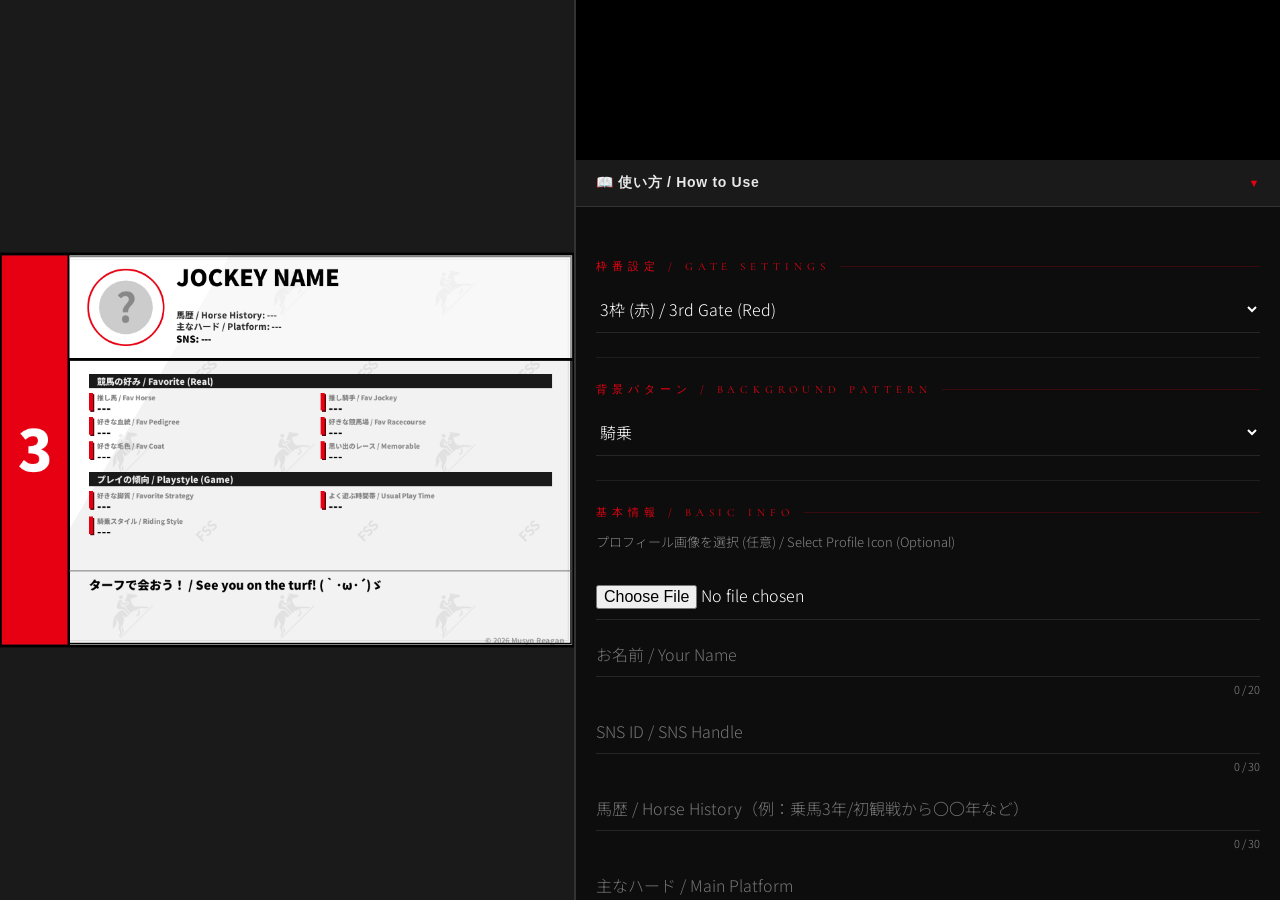
<file: index.html>
<!DOCTYPE html>
<html lang="ja">
<head>
    <meta charset="UTF-8">
    <meta name="viewport" content="width=device-width, initial-scale=1.0, maximum-scale=1.0, user-scalable=no">
    <title>FS Striders - Player Profile Generator</title>
    <meta property="og:title" content="FS STRIDERS">
    <meta property="og:description" content="Full Stride — Player Profile Generator（スマホ推奨 / Best on mobile）">
    <meta property="og:type" content="website">
    <meta property="og:url" content="https://jiz41.github.io/FSstriders/">
    <meta property="og:image" content="https://jiz41.github.io/FSstriders/ogp.png">
    <meta name="twitter:card" content="summary_large_image">
    <link rel="preconnect" href="https://fonts.googleapis.com">
    <link rel="preconnect" href="https://fonts.gstatic.com" crossorigin>
    <link href="https://fonts.googleapis.com/css2?family=Cormorant+Garamond:ital,wght@0,300;0,400;0,600;1,300&family=Noto+Sans+JP:wght@300;400;700;800;900&display=swap" rel="stylesheet">
    <link rel="icon" type="image/png" href="js.png">
    <link rel="stylesheet" href="style.css">
</head>
<body>
    <div class="loading-overlay" id="loading-overlay">
        <div class="spinner"></div>
        <div class="loading-text">画像を生成中...</div>
    </div>

    <div class="card-container">
        <canvas id="preview-canvas" width="850" height="580"></canvas>
    </div>

    <div class="panel">
        <div class="title-image-area">
            <!-- 動画バナーはモバイル自動再生の互換性問題によりコメントアウト -->
            <!-- <video class="bg-video" autoplay muted loop playsinline webkit-playsinline preload="auto" src="title.mp4"></video> -->
            <!-- <video class="main-video" autoplay muted loop playsinline webkit-playsinline preload="auto" src="title.mp4"></video> -->
            <!-- 代替: スライドショーバナー（16秒ループ / テキスト→画像×2） -->
            <div class="banner-anim" aria-hidden="true">
                <!-- フェーズA: テキスト -->
                <div class="bp-slide bp-text-a">
                    <div class="bp-title">FS STRIDERS</div>
                    <div class="bp-sub">Player Profile Generator</div>
                </div>
                <!-- フェーズB: umahidari -->
                <div class="bp-slide bp-img-a">
                    <img class="bp-photo" src="umahidari.jpg" alt="">
                    <div class="bp-vignette"></div>
                </div>
                <!-- フェーズC: テキスト（再） -->
                <div class="bp-slide bp-text-b">
                    <div class="bp-title">FS STRIDERS</div>
                    <div class="bp-sub">Player Profile Generator</div>
                </div>
                <!-- フェーズD: umagoal -->
                <div class="bp-slide bp-img-b">
                    <img class="bp-photo" src="umagoal.png" alt="">
                    <div class="bp-vignette"></div>
                </div>
            </div>
        </div>

        <!-- 使い方アコーディオン -->
        <div class="howto-accordion">
            <button class="howto-toggle" id="howto-toggle" aria-expanded="false">
                <span>📖 使い方 / How to Use</span>
                <span class="howto-arrow">▼</span>
            </button>
            <div class="howto-body" id="howto-body">
                <div class="howto-step">
                    <div class="howto-num">1</div>
                    <div class="howto-text">
                        <p class="howto-ja">枠番を選びます</p>
                        <p class="howto-en">Choose Your Gate</p>
                        <p class="howto-desc">好きな枠番を1〜8から選ぶとカードの配色が変わります</p>
                        <p class="howto-desc en">Choose a gate number from 1–8 to change the card's color theme.</p>
                    </div>
                </div>
                <div class="howto-step">
                    <div class="howto-num">2</div>
                    <div class="howto-text">
                        <p class="howto-ja">画像をアップロードします</p>
                        <p class="howto-en">Upload Your Icon</p>
                        <p class="howto-desc">アイコン画像は任意です。5MB以下のJPG/PNGが使えます</p>
                        <p class="howto-desc en">A profile icon is optional. JPG/PNG files under 5MB are supported.</p>
                    </div>
                </div>
                <div class="howto-step">
                    <div class="howto-num">3</div>
                    <div class="howto-text">
                        <p class="howto-ja">各項目を入力します</p>
                        <p class="howto-en">Fill In Your Info</p>
                        <p class="howto-desc">空欄はそのまま「---」で表示されるので、書けるところだけでOKです</p>
                        <p class="howto-desc en">Empty fields will display as "---", so just fill in what you can.</p>
                    </div>
                </div>
                <div class="howto-step">
                    <div class="howto-num">4</div>
                    <div class="howto-text">
                        <p class="howto-ja">保存ボタンを押します</p>
                        <p class="howto-en">Save Your Card</p>
                        <p class="howto-desc">2倍解像度の高画質PNGでダウンロードされます</p>
                        <p class="howto-desc en">Your card will be downloaded as a high-res PNG at 2x resolution.</p>
                    </div>
                </div>
                <div class="howto-step">
                    <div class="howto-num">5</div>
                    <div class="howto-text">
                        <p class="howto-ja">SNSに投稿します</p>
                        <p class="howto-en">Share on SNS</p>
                        <p class="howto-desc">「#FSstriders」を付けてXに投稿してみてください。タグを辿ればみんなのカードが見られます</p>
                        <p class="howto-desc en">Post it on X with the hashtag #FSstriders — browse the tag to see everyone's cards!</p>
                    </div>
                </div>
                <div class="howto-step">
                    <div class="howto-num">6</div>
                    <div class="howto-text">
                        <p class="howto-ja">仲間にシェアします</p>
                        <p class="howto-en">Spread the Word</p>
                        <p class="howto-desc">気に入ったらURLを教えてあげてください</p>
                        <p class="howto-desc en">If you enjoy it, share the URL with your friends!</p>
                        <p class="howto-desc">👉 <a href="https://jiz41.github.io/FSstriders/" target="_blank" rel="noopener">https://jiz41.github.io/FSstriders/</a></p>
                    </div>
                </div>
                <div class="howto-step">
                    <div class="howto-num">7</div>
                    <div class="howto-text">
                        <p class="howto-ja">作者をフォローしたり、しなかったり</p>
                        <p class="howto-en">Follow the Creator — or Not!</p>
                        <p class="howto-desc">勿論強制ではないけどフォローしてくれたらとっても嬉しいです。</p>
                        <p class="howto-desc en">Of course it's totally optional, but it would make us really happy if you did!<br>
                            <a href="https://x.com/Mushyn_Reagan" target="_blank" rel="noopener">@Musyn_Reagan</a>
                        </p>
                    </div>
                </div>
                <div class="howto-step">
                    <div class="howto-num">8</div>
                    <div class="howto-text">
                        <p class="howto-ja">じゃあFull Strideで遊びましょう！</p>
                        <p class="howto-en">Now Let's Ride!</p>
                        <p class="howto-desc">ターフで会おう(｀･ω･´)ゞ</p>
                        <p class="howto-desc en">See you on the turf!(｀･ω･´)ゞ</p>
                    </div>
                </div>
            </div>
        </div>

        <div class="input-container">
            <div class="input-block">
                <label class="g-title">枠番設定 / Gate Settings</label>
                <select id="in-waku">
                    <option value="1">1枠 (白) / 1st Gate (White)</option>
                    <option value="2">2枠 (黒) / 2nd Gate (Black)</option>
                    <option value="3" selected>3枠 (赤) / 3rd Gate (Red)</option>
                    <option value="4">4枠 (青) / 4th Gate (Blue)</option>
                    <option value="5">5枠 (黄) / 5th Gate (Yellow)</option>
                    <option value="6">6枠 (緑) / 6th Gate (Green)</option>
                    <option value="7">7枠 (橙) / 7th Gate (Orange)</option>
                    <option value="8">8枠 (桃) / 8th Gate (Pink)</option>
                </select>
            </div>

            <div class="input-block">
                <label class="g-title">背景パターン / Background Pattern</label>
                <select id="in-pattern">
                    <option value="騎乗" selected>騎乗</option>
                    <option value="いななき">いななき</option>
                    <option value="仔馬">仔馬</option>
                    <option value="無地">無地</option>
                </select>
            </div>

            <div class="input-block">
                <label class="g-title">基本情報 / Basic Info</label>
                <p class="upload-hint">プロフィール画像を選択 (任意) / Select Profile Icon (Optional)</p>
                <input type="file" accept="image/*" id="in-icon">
                <input type="text" id="in-n" maxlength="20" placeholder="お名前 / Your Name" title="Your Name">
                <div class="char-counter" id="counter-n">0 / 20</div>
                <input type="text" id="in-sns" maxlength="30" placeholder="SNS ID / SNS Handle" title="Social Media Handle">
                <div class="char-counter" id="counter-sns">0 / 30</div>
                <input type="text" id="in-exp" maxlength="30" placeholder="馬歴 / Horse History（例：乗馬3年/初観戦から〇〇年など）" title="Your Racing Journey">
                <div class="char-counter" id="counter-exp">0 / 30</div>
                <input type="text" id="in-hard" maxlength="30" placeholder="主なハード / Main Platform" title="Main Platform">
                <div class="char-counter" id="counter-hard">0 / 30</div>
            </div>

            <div class="input-block">
                <label class="g-title">競馬の好み / Favorite (Real Racing)</label>
                <input type="text" id="in-fav-horse" maxlength="17" placeholder="推し馬 / Fav Horse" title="Favorite Horse">
                <div class="char-counter" id="counter-fav-horse">0 / 17</div>
                <input type="text" id="in-fav-jockey" maxlength="17" placeholder="推し騎手 / Fav Jockey" title="Favorite Jockey">
                <div class="char-counter" id="counter-fav-jockey">0 / 17</div>
                <input type="text" id="in-blood" maxlength="17" placeholder="好きな血統 / Fav Pedigree" title="Favorite Pedigree">
                <div class="char-counter" id="counter-blood">0 / 17</div>
                <input type="text" id="in-bank" maxlength="17" placeholder="好きな競馬場 / Fav Racecourse" title="Favorite Racecourse">
                <div class="char-counter" id="counter-bank">0 / 17</div>
                <input type="text" id="in-coat" maxlength="17" placeholder="好きな毛色 / Fav Coat" title="Favorite Coat">
                <div class="char-counter" id="counter-coat">0 / 17</div>
                <input type="text" id="in-memorable" maxlength="17" placeholder="思い出のレース / Memorable Race" title="Memorable Race">
                <div class="char-counter" id="counter-memorable">0 / 17</div>
            </div>

            <div class="input-block">
                <label class="g-title">プレイの傾向 / Playstyle (In-Game)</label>
                <select id="in-style" title="Running Style Explanation">
                    <option value="---">好きな脚質を選択 / Favorite Strategy</option>
                    <option value="大逃げ" title="Breakaway lead strategy">大逃げ / Front Runner</option>
                    <option value="逃げ" title="Lead from the gate">逃げ / Pace Setter</option>
                    <option value="先行" title="Press the pace">先行 / Stalker</option>
                    <option value="差し" title="Mid-pack to strike">差し / Closer</option>
                    <option value="追い込み" title="Rally from behind">追い込み / Deep Closer</option>
                </select>
                <input type="text" id="in-way" maxlength="17" placeholder="騎乗スタイル / Riding Style" title="Riding Style">
                <div class="char-counter" id="counter-way">0 / 17</div>
                <input type="text" id="in-time" maxlength="15" placeholder="よく遊ぶ時間帯 / Usual Play Time" title="Usual Play Time">
                <div class="char-counter" id="counter-time">0 / 15</div>
            </div>

            <div class="input-block">
                <label class="g-title">一言メッセージ / Message</label>
                <textarea id="in-com" maxlength="130" rows="3" placeholder="一言メッセージ (130字以内)" title="Your Message (130 chars max)"></textarea>
                <div class="char-counter" id="counter-com">0 / 130</div>
            </div>

            <button class="save-btn" id="save-btn">画像を保存する / Save Image 📸</button>

            <div class="m-copyright">
                本ツールはファンによる非公式ジェネレータです。<br>
                『FULL STRIDE』の名称は、<a href="https://x.com/BlueBullet_Inc" target="_blank" rel="noopener">BLUE BULLET</a>の商標または登録商標です。<br>
                Created by ©<a href="https://x.com/Mushyn_Reagan" target="_blank" rel="noopener">Musyn Reagan</a><br>
                <a class="hub-link" href="https://jiz41.github.io/FSSuite/" target="_blank" rel="noopener">FULL STRIDE 非公式ツール集 / All FULL STRIDE Tools</a>
                <details class="footer-disclaimer">
                  <summary>利用規約・免責事項</summary>
                  <div class="disclaimer-body">
                    <section class="disclaimer-section">
                      <h4>サイトの性質について</h4>
                      <p>本サイトは、個人が制作する『FULL STRIDE』の非公式ファンツールであり、株式会社Blue Bullet（以下「開発元」）とは一切関係のない、非営利の個人運営サイトです。開発元、JRA（日本中央競馬会）、地方競馬関連団体、その他本サイトに登場する競走馬・関係者の所属団体・企業とも、提携・後援・監修等の関係は一切ありません。</p>
                    </section>
                    <section class="disclaimer-section">
                      <h4>知的財産権について</h4>
                      <p>『FULL STRIDE』の名称は、開発元に帰属する商標です。本ツールはプレイヤーの皆様がご自身の情報を入力して自己紹介カードを作成・保存するためのものであり、ゲーム内の馬名・データ等を含め、開発元の権利を侵害する意図はありません。生成されるカード画像はご自身の利用目的（SNS投稿等）のためにご自由にお使いいただけます。</p>
                    </section>
                    <section class="disclaimer-section">
                      <h4>データの取り扱いについて</h4>
                      <p>本ツールの入力内容・生成される自己紹介カード画像は、すべてお使いの端末内（ブラウザ）でのみ処理され、外部のサーバーに送信されることは一切ありません。</p>
                    </section>
                    <section class="disclaimer-section">
                      <h4>免責事項</h4>
                      <p>本サイトのご利用、または本サイトに掲載された情報の利用によって生じたいかなる損害についても、運営者は責任を負いかねます。また、本サイトはメンテナンス・技術的な事情等により、予告なく内容の変更、機能の停止、サービスの終了を行う場合があります。本免責事項の内容は、必要に応じて予告なく変更されることがあります。</p>
                    </section>
                    <section class="disclaimer-section">
                      <h4>お問い合わせ</h4>
                      <p>掲載内容についてのご指摘、誤りのご報告、修正・削除のご依頼等は、フッター記載のXアカウントまでご連絡ください。</p>
                    </section>
                  </div>
                  <span class="fnote disclaimer-dates">制定日：2026年9月24日</span>
                </details>
            </div>
        </div>
    </div>

    <!-- アイコントリミングモーダル -->
    <div class="crop-modal" id="crop-modal">
        <div class="crop-modal-inner">
            <p class="crop-hint">ドラッグで位置調整 / Drag to reposition</p>
            <canvas id="crop-canvas" width="240" height="240"></canvas>
            <div class="crop-slider-row">
                <span class="crop-zoom-icon">−</span>
                <input type="range" id="crop-slider" min="0.1" max="3" step="0.01" value="1">
                <span class="crop-zoom-icon">＋</span>
            </div>
            <div class="crop-buttons">
                <button class="crop-btn crop-cancel-btn" id="crop-cancel">キャンセル</button>
                <button class="crop-btn crop-confirm-btn" id="crop-confirm">確定</button>
            </div>
        </div>
    </div>

    <script src="script.js"></script>
</body>
</html>
</file>
<file: style.css>
/* ========== 変数 ========== */
:root {
    --k-color: #e60012;
    --txt-color: #fff;
    --transition-speed: 0.3s;
}

/* ========== リセット ========== */
* { box-sizing: border-box; }

body {
    background: #000;
    color: #fff;
    font-family: 'Noto Sans JP', "Hiragino Sans", "Hiragino Kaku Gothic ProN", Meiryo, sans-serif;
    font-weight: 300;
    margin: 0;
    display: flex;
    flex-direction: column;
    height: 100vh;   /* dvh非対応ブラウザ向けフォールバック */
    height: 100dvh;
    overflow: hidden;
}

/* ========== レイアウト ========== */
.card-container {
    width: 100%;
    height: auto;
    aspect-ratio: 858 / 588;
    max-height: 50vh;
    background: #1a1a1a;
    display: flex;
    justify-content: center;
    align-items: center;
    flex-shrink: 0;
    border-bottom: 2px solid #333;
    position: relative;
    overflow: hidden;
}

#preview-canvas {
    border: 4px solid #000;
    transform-origin: center;
    image-rendering: crisp-edges;
}

.panel {
    width: 100%;
    flex-grow: 1;
    overflow-y: auto;
    background: #0d0d0d;
    display: flex;
    flex-direction: column;
}

.title-image-area {
    position: relative;
    width: 100%;
    height: 160px;
    background: #000;
    overflow: hidden;
    flex-shrink: 0;
}

.title-image-area .bg-video {
    position: absolute;
    top: 0; left: 0;
    width: 100%;
    height: 100%;
    object-fit: cover;
    filter: blur(12px);
    transform: scale(1.1);
    opacity: 0.7;
}

.title-image-area .main-video {
    position: absolute;
    top: 0;
    left: 50%;
    width: 225px;
    height: 100px;
    margin-left: -112.5px;
    margin-top: 0;
    object-fit: cover;
    z-index: 1;
}

/* ========== バナースライドショー（16秒ループ） ========== */
/* テキスト→馬→テキスト→馬 の4フェーズ、各4秒 */
.banner-anim {
    position: absolute;
    inset: 0;
    overflow: hidden;
    background: #000;
}

/* 共通スライドレイヤー */
.bp-slide {
    position: absolute;
    inset: 0;
    opacity: 0;
    will-change: opacity;
}

/* ===== フェーズA: テキスト (0-4s / 0%-25%) ===== */
.bp-text-a {
    display: flex;
    flex-direction: column;
    align-items: center;
    justify-content: center;
    gap: 10px;
    z-index: 2;
    animation: bp-show-a 16s ease-in-out infinite;
}
@keyframes bp-show-a {
    0%   { opacity: 0; }
    4%   { opacity: 1; }
    21%  { opacity: 1; }
    25%  { opacity: 0; }
    100% { opacity: 0; }
}

/* ===== フェーズB: umahidari.jpg (4-8s / 25%-50%) ===== */
.bp-img-a {
    z-index: 1;
    animation: bp-show-b 16s ease-in-out infinite;
}
@keyframes bp-show-b {
    0%   { opacity: 0; }
    25%  { opacity: 0; }
    29%  { opacity: 1; }
    46%  { opacity: 1; }
    50%  { opacity: 0; }
    100% { opacity: 0; }
}

/* ===== フェーズC: テキスト (8-12s / 50%-75%) ===== */
.bp-text-b {
    display: flex;
    flex-direction: column;
    align-items: center;
    justify-content: center;
    gap: 10px;
    z-index: 2;
    animation: bp-show-c 16s ease-in-out infinite;
}
@keyframes bp-show-c {
    0%   { opacity: 0; }
    50%  { opacity: 0; }
    54%  { opacity: 1; }
    71%  { opacity: 1; }
    75%  { opacity: 0; }
    100% { opacity: 0; }
}

/* ===== フェーズD: umagoal.png (12-16s / 75%-100%) ===== */
.bp-img-b {
    z-index: 1;
    animation: bp-show-d 16s ease-in-out infinite;
}
@keyframes bp-show-d {
    0%   { opacity: 0; }
    75%  { opacity: 0; }
    79%  { opacity: 1; }
    96%  { opacity: 1; }
    100% { opacity: 0; }
}

/* ===== 画像レイヤー共通 ===== */
.bp-photo {
    width: 100%;
    height: 100%;
    object-fit: cover;
    object-position: center;
    /* Ken Burns: わずかにズームイン */
    animation: bp-kenburns 4s ease-in-out infinite alternate;
}
@keyframes bp-kenburns {
    0%   { transform: scale(1.0); }
    100% { transform: scale(1.06); }
}

/* 画像上の左右ビネット（JRA風 高級感） */
.bp-vignette {
    position: absolute;
    inset: 0;
    background:
        linear-gradient(to right,  rgba(0,0,0,0.55) 0%, transparent 28%, transparent 72%, rgba(0,0,0,0.55) 100%),
        linear-gradient(to bottom, rgba(0,0,0,0.35) 0%, transparent 30%, transparent 70%, rgba(0,0,0,0.45) 100%);
    z-index: 2;
    pointer-events: none;
}

/* ===== テキストスタイル（JRA公式風） ===== */
.bp-title {
    font-family: Georgia, 'Times New Roman', serif;
    font-size: clamp(18px, 4.5vw, 38px);
    font-weight: 700;
    letter-spacing: 0.28em;
    white-space: nowrap;
    text-align: center;
    line-height: 1.1;
    background: linear-gradient(
        160deg,
        #c8a96e 0%, #e8d5a3 30%, #ffffff 50%, #e8d5a3 70%, #c8a96e 100%
    );
    background-size: 200% 100%;
    -webkit-background-clip: text;
    -webkit-text-fill-color: transparent;
    background-clip: text;
    filter:
        drop-shadow(0 1px 0 rgba(100,70,0,0.6))
        drop-shadow(0 4px 12px rgba(180,130,30,0.25));
    animation: bp-gold-shimmer 5s linear infinite;
}
@keyframes bp-gold-shimmer {
    0%   { background-position: 200% center; }
    100% { background-position: -200% center; }
}

/* タイトル下のゴールドライン */
.bp-title::after {
    content: '';
    display: block;
    width: 40%;
    height: 1px;
    margin: 8px auto 0;
    background: linear-gradient(to right, transparent, #c8a96e, transparent);
}

.bp-sub {
    font-family: 'Helvetica Neue', Helvetica, Arial, sans-serif;
    font-size: clamp(8px, 1.7vw, 13px);
    font-weight: 300;
    letter-spacing: 0.42em;
    white-space: nowrap;
    text-align: center;
    color: rgba(200,169,110,0.75);
    text-transform: uppercase;
}

.input-container {
    padding: 24px 20px;
    display: flex;
    flex-direction: column;
    gap: 0;
}

.input-block {
    display: flex;
    flex-direction: column;
    gap: 12px;
    padding: 24px 0;
    background: transparent;
    border-radius: 0;
    border: none;
    border-top: 1px solid rgba(255, 255, 255, 0.07);
}

.input-block:first-child {
    border-top: none;
}

/* ========== コンポーネント ========== */
label.g-title {
    display: flex;
    align-items: center;
    gap: 10px;
    font-family: 'Cormorant Garamond', Georgia, serif;
    font-size: 11px;
    font-weight: 400;
    color: var(--k-color);
    letter-spacing: 0.45em;
    text-transform: uppercase;
    border-left: none;
    padding-left: 0;
    transition: color var(--transition-speed);
}

label.g-title::after {
    content: '';
    flex: 1;
    height: 1px;
    background: var(--k-color);
    opacity: 0.2;
}

input,
select,
textarea {
    padding: 10px 0;
    border-radius: 0;
    border: none;
    border-bottom: 1px solid rgba(255, 255, 255, 0.1);
    background: transparent;
    color: #fff;
    font-size: 16px;
    width: 100%;
    font-family: inherit;
    font-weight: 300;
    transition: border-bottom-color 0.2s;
}

input:focus,
select:focus,
textarea:focus {
    outline: none;
    border-bottom-color: var(--k-color);
    background: transparent;
}

.upload-hint {
    font-size: 13px;
    color: #888;
    margin: 0 0 10px 0;
}

.char-counter {
    font-size: 11px;
    color: #888;
    text-align: right;
    margin-top: -8px;
}

.char-counter.warning {
    color: #f39800;
}

.char-counter.danger {
    color: #e60012;
}

.save-btn {
    padding: 22px;
    background: transparent;
    color: var(--k-color);
    border: 1px solid var(--k-color);
    font-weight: 400;
    cursor: pointer;
    border-radius: 6px;
    font-family: 'Cormorant Garamond', Georgia, serif;
    font-size: 16px;
    margin-top: 10px;
    letter-spacing: 0.4em;
    transition: background var(--transition-speed), color var(--transition-speed), transform 0.1s;
}

.save-btn:hover {
    background: var(--k-color);
    color: #0c0c0c;
    box-shadow: none;
}

.save-btn:active {
    transform: scale(0.98);
}

.save-btn:disabled {
    background: #666;
    cursor: not-allowed;
    box-shadow: none;
}

.save-btn.saving {
    background: #666;
    cursor: wait;
}

.m-copyright {
    text-align: center;
    margin: 20px 0 40px;
    font-family: 'Cormorant Garamond', Georgia, serif;
    font-size: 12px;
    color: #555;
    line-height: 1.6;
    font-style: italic;
    letter-spacing: 0.05em;
}

.m-copyright a {
    color: var(--k-color);
    opacity: 0.5;
    text-decoration: none;
    transition: opacity 0.2s;
}

.m-copyright a.hub-link {
    opacity: 0.85;
    font-weight: 600;
}

.m-copyright a:hover {
    opacity: 1;
}

.footer-disclaimer {
    margin: 10px auto 0;
    max-width: 40em;
    text-align: center;
}

.footer-disclaimer summary {
    cursor: pointer;
    display: inline-block;
    padding: 2px 10px;
    border: 1px solid rgba(255, 255, 255, 0.3);
    color: #999;
    font-size: 12px;
    font-style: normal;
}

.footer-disclaimer[open] summary {
    margin-bottom: 6px;
}

.disclaimer-body {
    display: flex;
    flex-direction: column;
    gap: 10px;
    text-align: left;
}

.disclaimer-section {
    background: rgba(255, 255, 255, 0.04);
    border: 1px solid rgba(255, 255, 255, 0.12);
    border-radius: 6px;
    padding: 8px 10px;
}

.disclaimer-section h4 {
    margin: 0 0 4px;
    font-size: 12px;
    font-weight: 600;
    font-style: normal;
    color: #eee;
    border-left: 3px solid var(--k-color);
    padding-left: 6px;
}

.disclaimer-section p {
    margin: 0;
    font-size: 11px;
    line-height: 1.6;
    color: #bbb;
    font-style: normal;
    letter-spacing: normal;
}

.disclaimer-dates {
    display: block;
    text-align: center;
    font-size: 11px;
    color: #888;
    margin-top: 8px;
}

.loading-overlay {
    display: none;
    position: fixed;
    top: 0;
    left: 0;
    right: 0;
    bottom: 0;
    background: rgba(0, 0, 0, 0.8);
    z-index: 9999;
    justify-content: center;
    align-items: center;
    flex-direction: column;
    gap: 20px;
}

.loading-overlay.active {
    display: flex;
}

.spinner {
    width: 50px;
    height: 50px;
    border: 4px solid #333;
    border-top-color: var(--k-color);
    border-radius: 50%;
    animation: spin 1s linear infinite;
}

.loading-text {
    color: #fff;
    font-size: 18px;
    font-weight: 900;
}

.toast {
    position: fixed;
    bottom: 30px;
    right: 30px;
    background: #222;
    color: #fff;
    padding: 16px 24px;
    border-radius: 8px;
    border-left: 4px solid var(--k-color);
    box-shadow: 0 4px 12px rgba(0, 0, 0, 0.5);
    font-weight: 700;
    z-index: 10000;
    opacity: 0;
    transform: translateY(20px);
    transition: opacity 0.3s, transform 0.3s;
}

.toast.show {
    opacity: 1;
    transform: translateY(0);
}

.toast.success {
    border-left-color: #009944;
}

.toast.error {
    border-left-color: #e60012;
}

/* ========== トリミングモーダル ========== */
.crop-modal {
    display: none;
    position: fixed;
    inset: 0;
    background: rgba(0, 0, 0, 0.92);
    z-index: 9998;
    align-items: center;
    justify-content: center;
}

.crop-modal.active {
    display: flex;
}

.crop-modal-inner {
    display: flex;
    flex-direction: column;
    align-items: center;
    gap: 20px;
    padding: 28px 24px;
    background: #0d0d0d;
    border: 1px solid rgba(255, 255, 255, 0.08);
    border-radius: 8px;
    width: min(304px, 92vw);
    user-select: none;
}

.crop-hint {
    font-size: 11px;
    color: #555;
    letter-spacing: 0.05em;
    margin: 0;
    text-align: center;
    font-style: italic;
}

#crop-canvas {
    border: none;
    border-radius: 50%;
    cursor: grab;
    touch-action: none;
    display: block;
}

#crop-canvas:active {
    cursor: grabbing;
}

.crop-slider-row {
    display: flex;
    align-items: center;
    gap: 12px;
    width: 100%;
}

.crop-zoom-icon {
    color: #555;
    font-size: 18px;
    line-height: 1;
    flex-shrink: 0;
    width: 14px;
    text-align: center;
}

#crop-slider {
    flex: 1;
    padding: 0;
    border: none;
    border-bottom: none;
    background: transparent;
    accent-color: var(--k-color);
    cursor: pointer;
    height: 4px;
    font-weight: 300;
}

.crop-buttons {
    display: flex;
    gap: 12px;
    width: 100%;
}

.crop-btn {
    flex: 1;
    padding: 14px;
    border-radius: 4px;
    font-family: 'Cormorant Garamond', Georgia, serif;
    font-size: 14px;
    letter-spacing: 0.2em;
    cursor: pointer;
    transition: background 0.2s, color 0.2s, border-color 0.2s;
}

.crop-cancel-btn {
    background: transparent;
    border: 1px solid rgba(255, 255, 255, 0.12);
    color: #666;
}

.crop-cancel-btn:hover {
    border-color: rgba(255, 255, 255, 0.3);
    color: #ccc;
}

.crop-confirm-btn {
    background: transparent;
    border: 1px solid var(--k-color);
    color: var(--k-color);
}

.crop-confirm-btn:hover {
    background: var(--k-color);
    color: #0c0c0c;
}

/* ========== アニメーション ========== */
@keyframes spin {
    to { transform: rotate(360deg); }
}

/* ========== レスポンシブ ========== */
/* min-width条件: 縦持ちスマホでソフトキーボード表示中に横向き誤判定されるのを防ぐ */
@media screen and (orientation: landscape) and (min-width: 600px) {
    body {
        flex-direction: row;
    }
    .card-container {
        width: 45%;
        height: 100vh;
        height: 100dvh;
        max-height: none;   /* 縦向け50vh上限の打ち消し */
        aspect-ratio: auto;
        border-right: 2px solid #333;
        border-bottom: none;
    }
    .panel {
        width: 55%;
        height: 100vh;
        height: 100dvh;
    }
}

@media screen and (max-width: 480px) {
    .input-container {
        padding: 15px;
    }
    .input-block {
        padding: 15px;
    }
    .save-btn {
        letter-spacing: 0.15em;
    }
}

/* ========== 使い方アコーディオン ========== */
.howto-accordion {
    margin: 0 0 4px 0;
    border-bottom: 1px solid #333;
}

.howto-toggle {
    width: 100%;
    display: flex;
    justify-content: space-between;
    align-items: center;
    padding: 14px 20px;
    background: #1a1a1a;
    border: none;
    color: #e8e8e8;
    font-size: 14px;
    font-weight: 700;
    letter-spacing: 0.05em;
    cursor: pointer;
    text-align: left;
}

.howto-toggle:hover {
    background: #222;
}

.howto-arrow {
    font-size: 11px;
    color: var(--k-color);
    transition: transform 0.2s;
}

.howto-body {
    display: none;
    flex-direction: column;
    gap: 0;
    background: #111;
    padding: 0 16px;
}

.howto-body.open {
    display: flex;
    padding: 12px 16px 16px;
}

.howto-step {
    display: flex;
    align-items: flex-start;
    gap: 14px;
    padding: 12px 14px;
    background: #1e1e1e;
    border-left: 3px solid var(--k-color);
    border-radius: 4px;
    margin-bottom: 8px;
}

.howto-num {
    font-size: 28px;
    font-weight: 900;
    color: var(--k-color);
    line-height: 1;
    min-width: 28px;
    padding-top: 2px;
}

.howto-text {
    flex: 1;
}

.howto-ja {
    font-size: 13px;
    font-weight: 700;
    color: #e8e8e8;
    margin: 0 0 2px 0;
}

.howto-en {
    font-size: 11px;
    font-weight: 600;
    color: var(--k-color);
    margin: 0 0 8px 0;
    letter-spacing: 0.04em;
}

.howto-desc {
    font-size: 12px;
    color: #aaa;
    margin: 0 0 2px 0;
    line-height: 1.5;
}

.howto-desc.en {
    color: #888;
    margin-top: 4px;
}

.howto-desc a {
    color: var(--k-color);
    text-decoration: none;
}

.howto-desc a:hover {
    text-decoration: underline;
}
</file>
